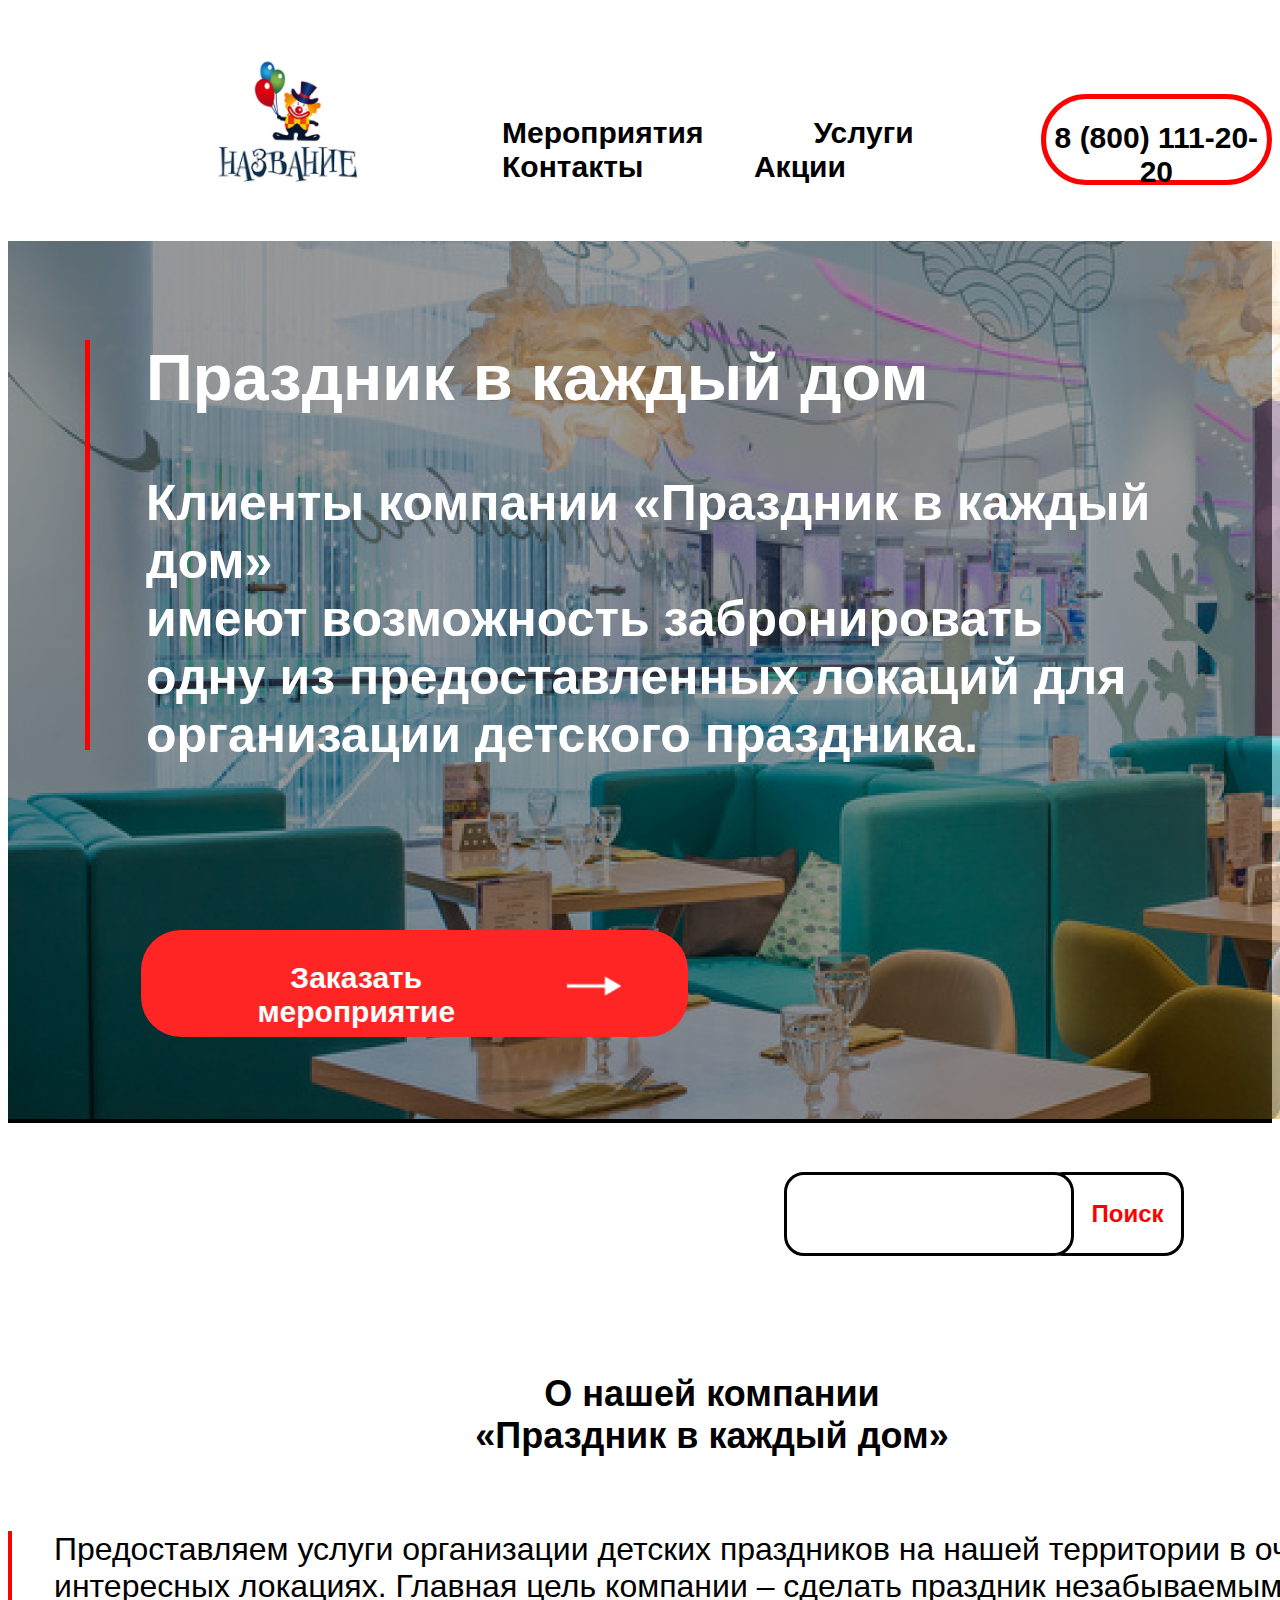
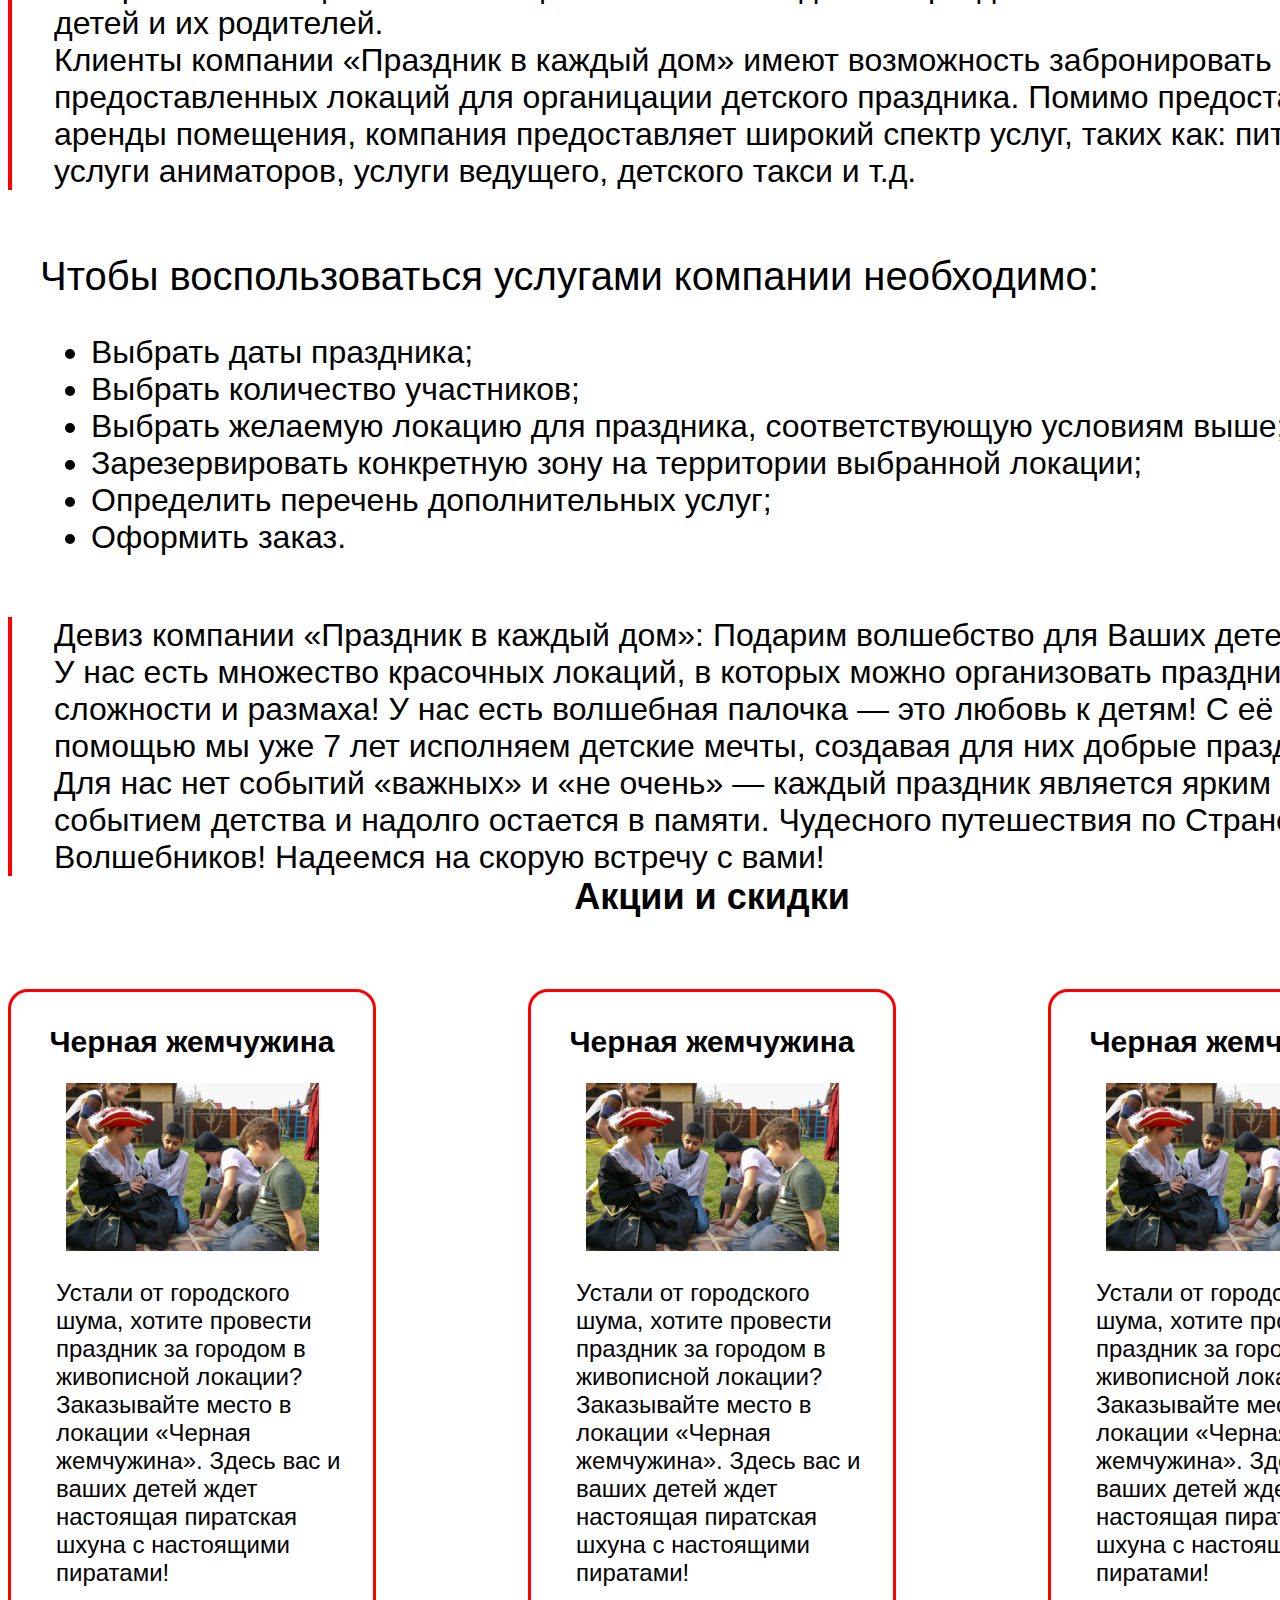
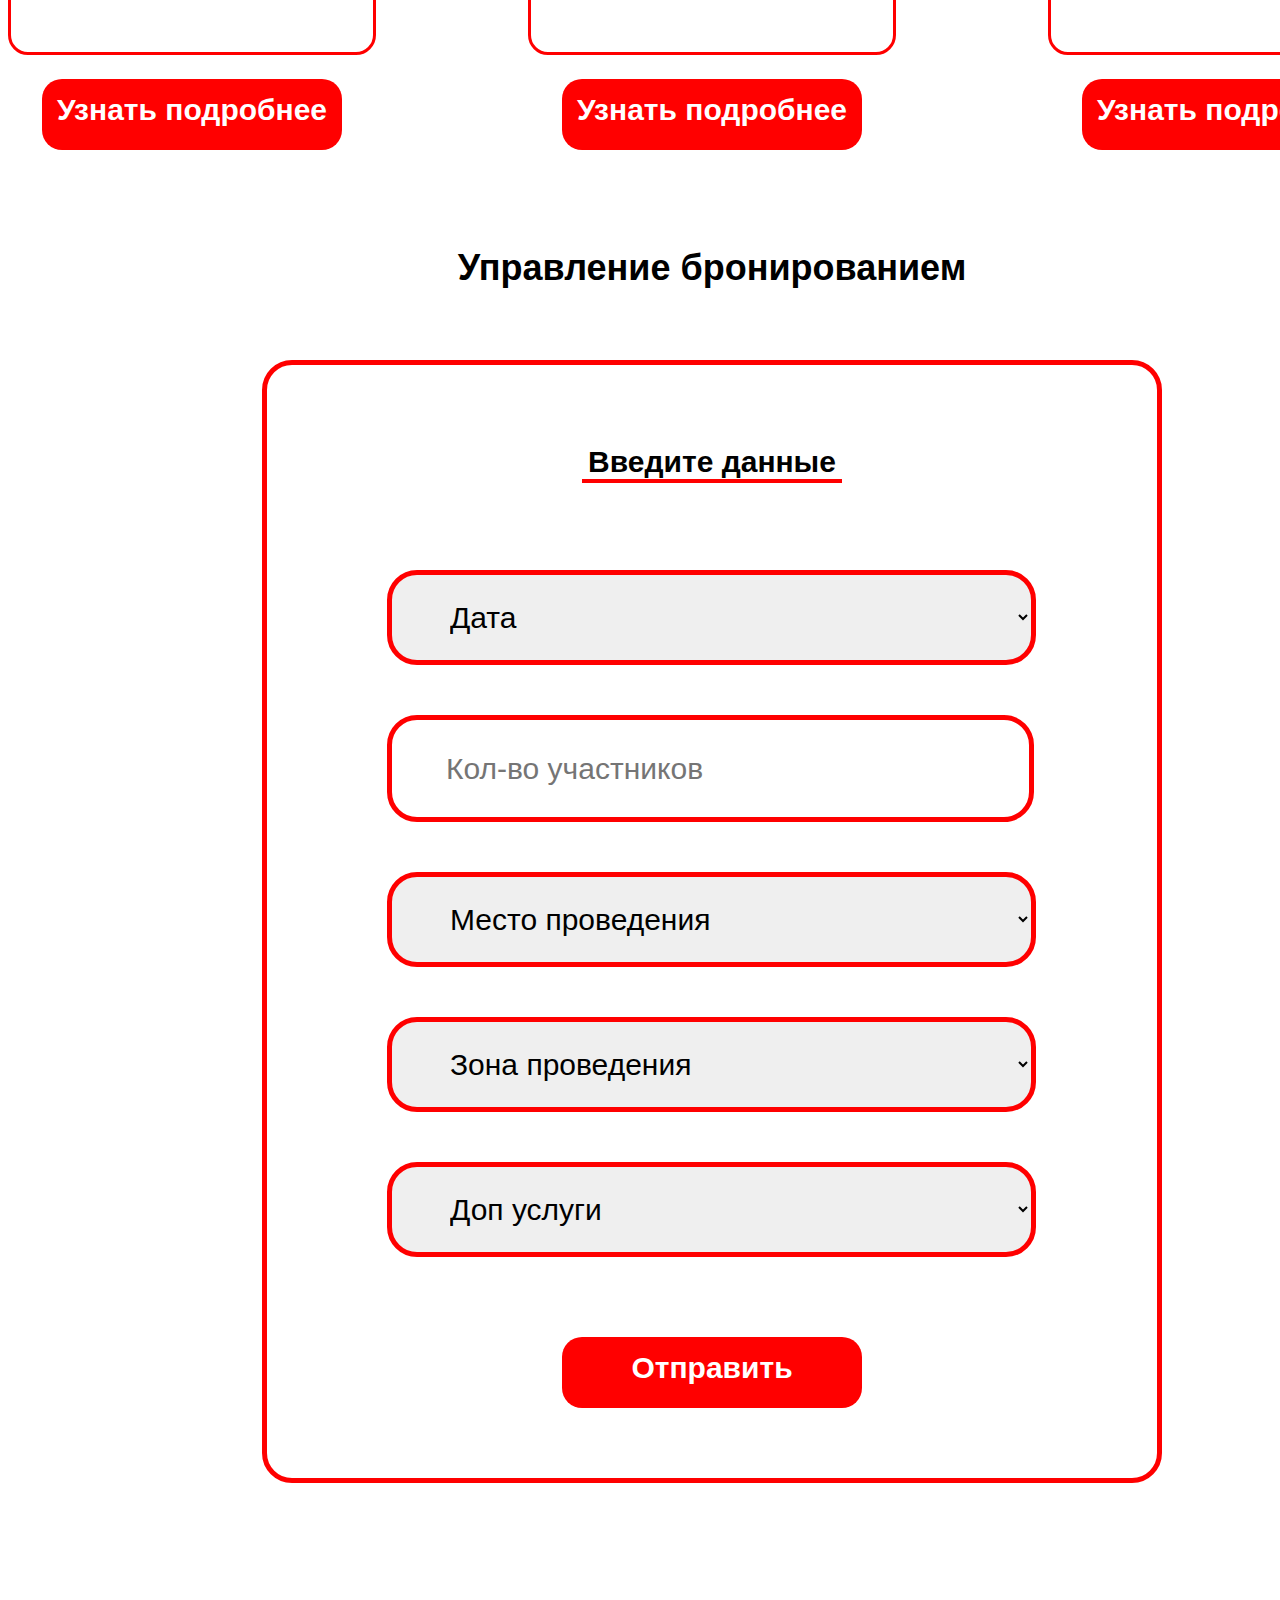
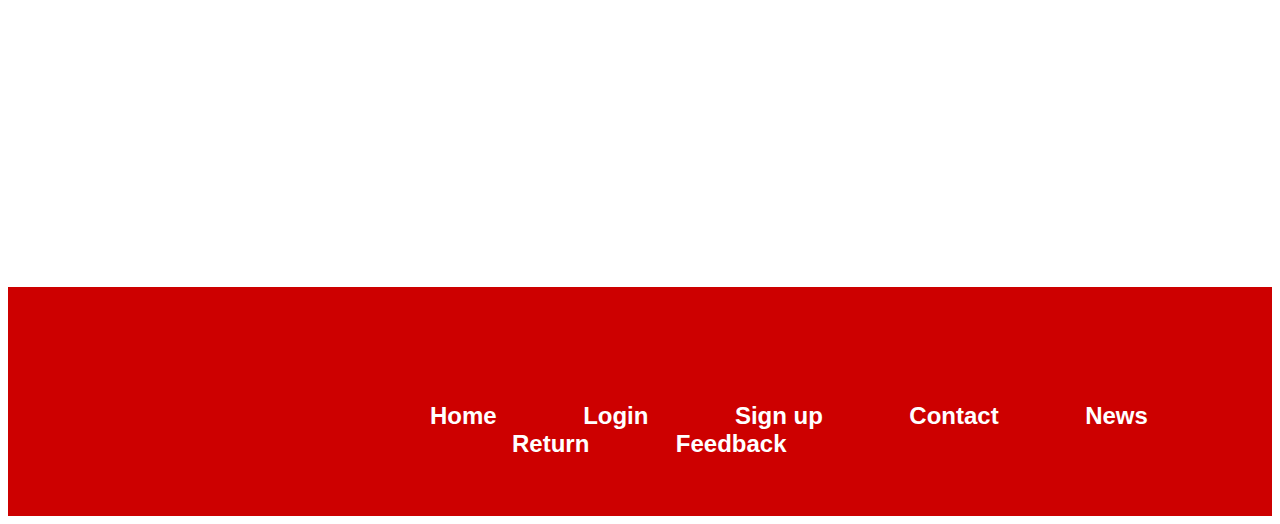
<file: our_full_work-main/index.html>
<!DOCTYPE html>
<html lang="en">
<head>
    <meta charset="UTF-8">
    <title>xxx</title>
    <link rel="stylesheet" href="style.css">
</head>
<body>
    <header>
        <img src="img/logo 1.png" alt="">
        <nav>
            <ul>
                <li><a href="page2.html">Мероприятия</a></li>
                <li><a href="page4.html">Услуги</a></li>
                <li><a href="page3.html">Контакты</a></li>
                <li><a href="page2.html">Акции</a></li>
            </ul>
        </nav>
        <div class="number">
            <p>8 (800) 111-20-20</p>
        </div>
    </header>
    <div class="banner">
        <img class="background" src="img/18 1.png" alt="">
        <div class="text_on_banner">
            <div class="text">
                <h1>Праздник в каждый дом</h1>
                <h3>Клиенты компании «Праздник в каждый дом» <br>
                    имеют возможность забронировать <br>
                    одну из предоставленных локаций для<br> организации детского праздника.</h3>
            </div>
            <button><p>Заказать мероприятие</p><img class="strelka" src="img/Arrow 1.png" alt=""></button>
        </div>
    </div>
    <div class="search">
        <input type="text">
        <button><p>Поиск</p></button>
    </div>
    
    <section class="main">
        <h2 class="name_block">О нашей компании <br>«Праздник в каждый дом»</h2>
        <div class="about">
            <p class="first">Предоставляем услуги организации детских праздников
                на нашей территории в очень интересных локациях. Главная цель компании
                – сделать праздник незабываемым для детей и их родителей. <br>
                Клиенты компании «Праздник в каждый дом» имеют возможность забронировать
                одну из предоставленных локаций для органицации детского праздника. Помимо
                предоставления аренды помещения, компания предоставляет широкий спектр 
                услуг, таких как: питание, услуги аниматоров, услуги ведущего, детского
                такси и т.д.</p>
            <h3>Чтобы воспользоваться услугами компании необходимо: </h3>
            <ul>
                <li>Выбрать даты праздника;</li>
                <li>Выбрать количество участников;</li>
                <li>Выбрать желаемую локацию для праздника, соответствующую условиям выше;</li>
                <li>Зарезервировать конкретную зону на территории выбранной локации;</li>
                <li>Определить перечень дополнительных услуг;</li>
                <li>Оформить заказ.</li>
            </ul>
            <p class="second">Девиз компании «Праздник в каждый дом»: Подарим волшебство
                для Ваших детей! <br>
                У нас есть множество красочных локаций, в которых можно организовать
                праздник любой сложности и размаха! У нас есть волшебная палочка — это любовь
                к детям! С её помощью мы уже 7 лет исполняем детские мечты, создавая для них
                добрые праздники. Для нас нет событий «важных» и «не очень» — каждый праздник
                является ярким событием детства и надолго остается в памяти. Чудесного
                путешествия по Стране Волшебников! Надеемся на скорую встречу с вами!</p>
        </div>

        <h2 class="name_block">Акции и скидки</h2>
        <div class="skidki">

            <div class="sk_block">
                <div class="skidka">
                    <p class="sk_name">Черная жемчужина</p>
                    <img src="img/21 1.png" alt="">
                    <p class="sk_opis">
                        Устали от городского шума, хотите 
                        провести праздник за городом в живописной 
                        локации? Заказывайте место в локации 
                        «Черная жемчужина». Здесь вас и ваших детей
                        ждет настоящая пиратская шхуна с настоящими пиратами!
                    </p>
                </div>
                <div class="details">
                    <a href="page2.html">Узнать подробнее</a>
                </div>
            </div>


                <div class="sk_block">
                    <div class="skidka">
                        <p class="sk_name">Черная жемчужина</p>
                        <img src="img/21 1.png" alt="">
                        <p class="sk_opis">
                            Устали от городского шума, хотите 
                            провести праздник за городом в живописной 
                            локации? Заказывайте место в локации 
                            «Черная жемчужина». Здесь вас и ваших детей
                            ждет настоящая пиратская шхуна с настоящими пиратами!
                        </p>
                    </div>
                    <div class="details">
                        <a href="page2.html">Узнать подробнее</a>
                    </div>
                </div>


                <div class="sk_block">
                    <div class="skidka">
                        <p class="sk_name">Черная жемчужина</p>
                        <img src="img/21 1.png" alt="">
                        <p class="sk_opis">
                            Устали от городского шума, хотите 
                            провести праздник за городом в живописной 
                            локации? Заказывайте место в локации 
                            «Черная жемчужина». Здесь вас и ваших детей
                            ждет настоящая пиратская шхуна с настоящими пиратами!
                        </p>
                    </div>
                    <div class="details">
                        <a href="page2.html">Узнать подробнее</a>
                    </div>
                </div>
            </div>

        <h2 class="name_block">Управление бронированием</h2>
        <div class="form">
            <h3>Введите данные</h3>
            <div class="zapoln">
                <select name="date" id="date">
                    <option disabled selected class="nn">Дата</option>
                    <option value="">нам было слишком</option>
                    <option value="">лень чтобы</option>
                    <option value="">что-то написать здесь</option>
                </select> <br>

                <input type="text" id="kol-vo" placeholder="Кол-во участников"><br>

                <select name="place" id="place">
                    <option disabled selected class="nn">Место проведения</option>
                    <option value="">нам было слишком</option>
                    <option value="">лень чтобы</option>
                    <option value="">что-то написать здесь</option>
                </select><br>

                <select name="zone" id="zone">
                    <option disabled selected class="nn">Зона проведения</option>
                    <option value="">нам было слишком</option>
                    <option value="">лень чтобы</option>
                    <option value="">что-то написать здесь</option>
                </select><br>

                <select name="dop_uslugi" id="dop_uslugi">
                    <option disabled selected class="nn">Доп услуги</option>
                    <option value="">нам было слишком</option>
                    <option value="">лень чтобы</option>
                    <option value="">что-то написать здесь</option>
                </select>
            </div>

            <div class="send">
                <a href="#">Отправить</a>
            </div>
        </div>
    </section>
<footer>
    <ul>
        <li><a href="">Home</a></li>
        <li><a href="">Login</a></li>
        <li><a href="">Sign up</a></li>
        <li><a href="">Contact</a></li>
        <li><a href="">News</a></li>
        <li><a href="">Return</a></li>
        <li><a href="">Feedback</a></li>
    </ul>
</footer>
</body>
</html>
</file>
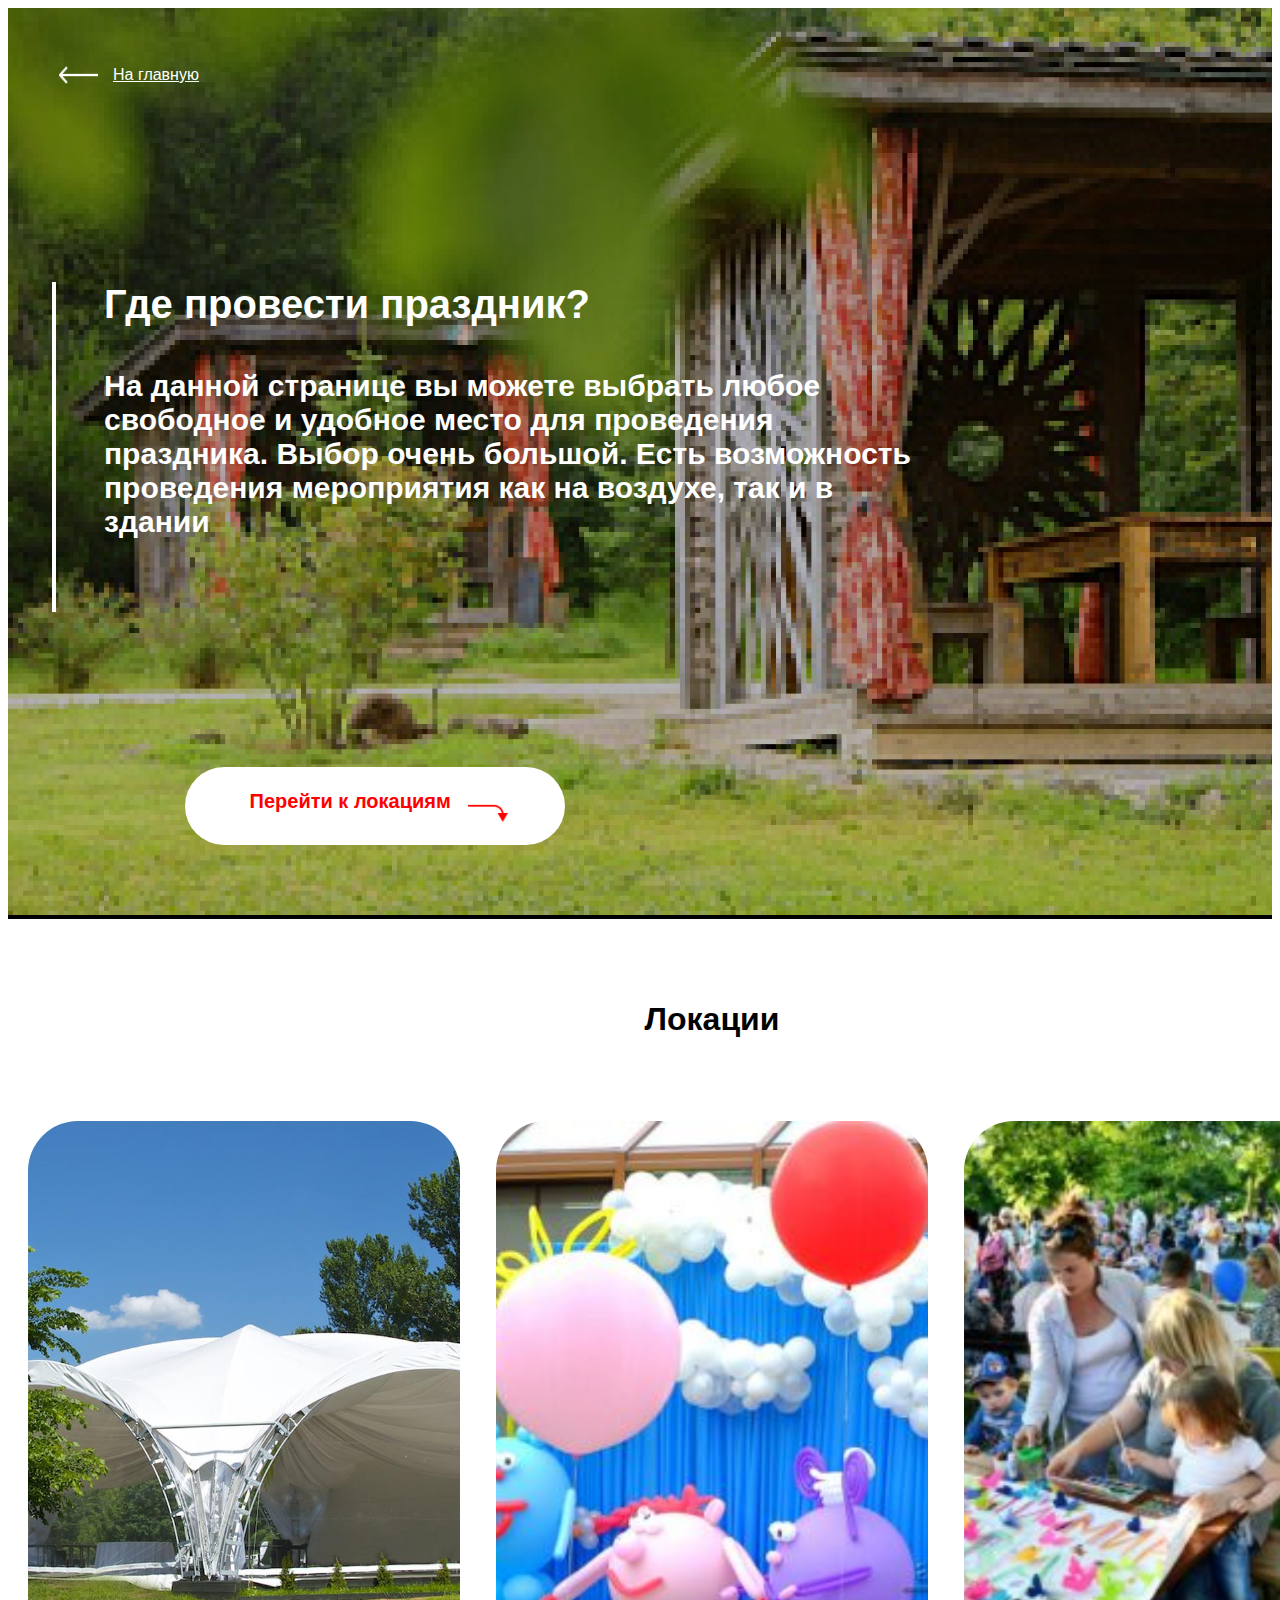
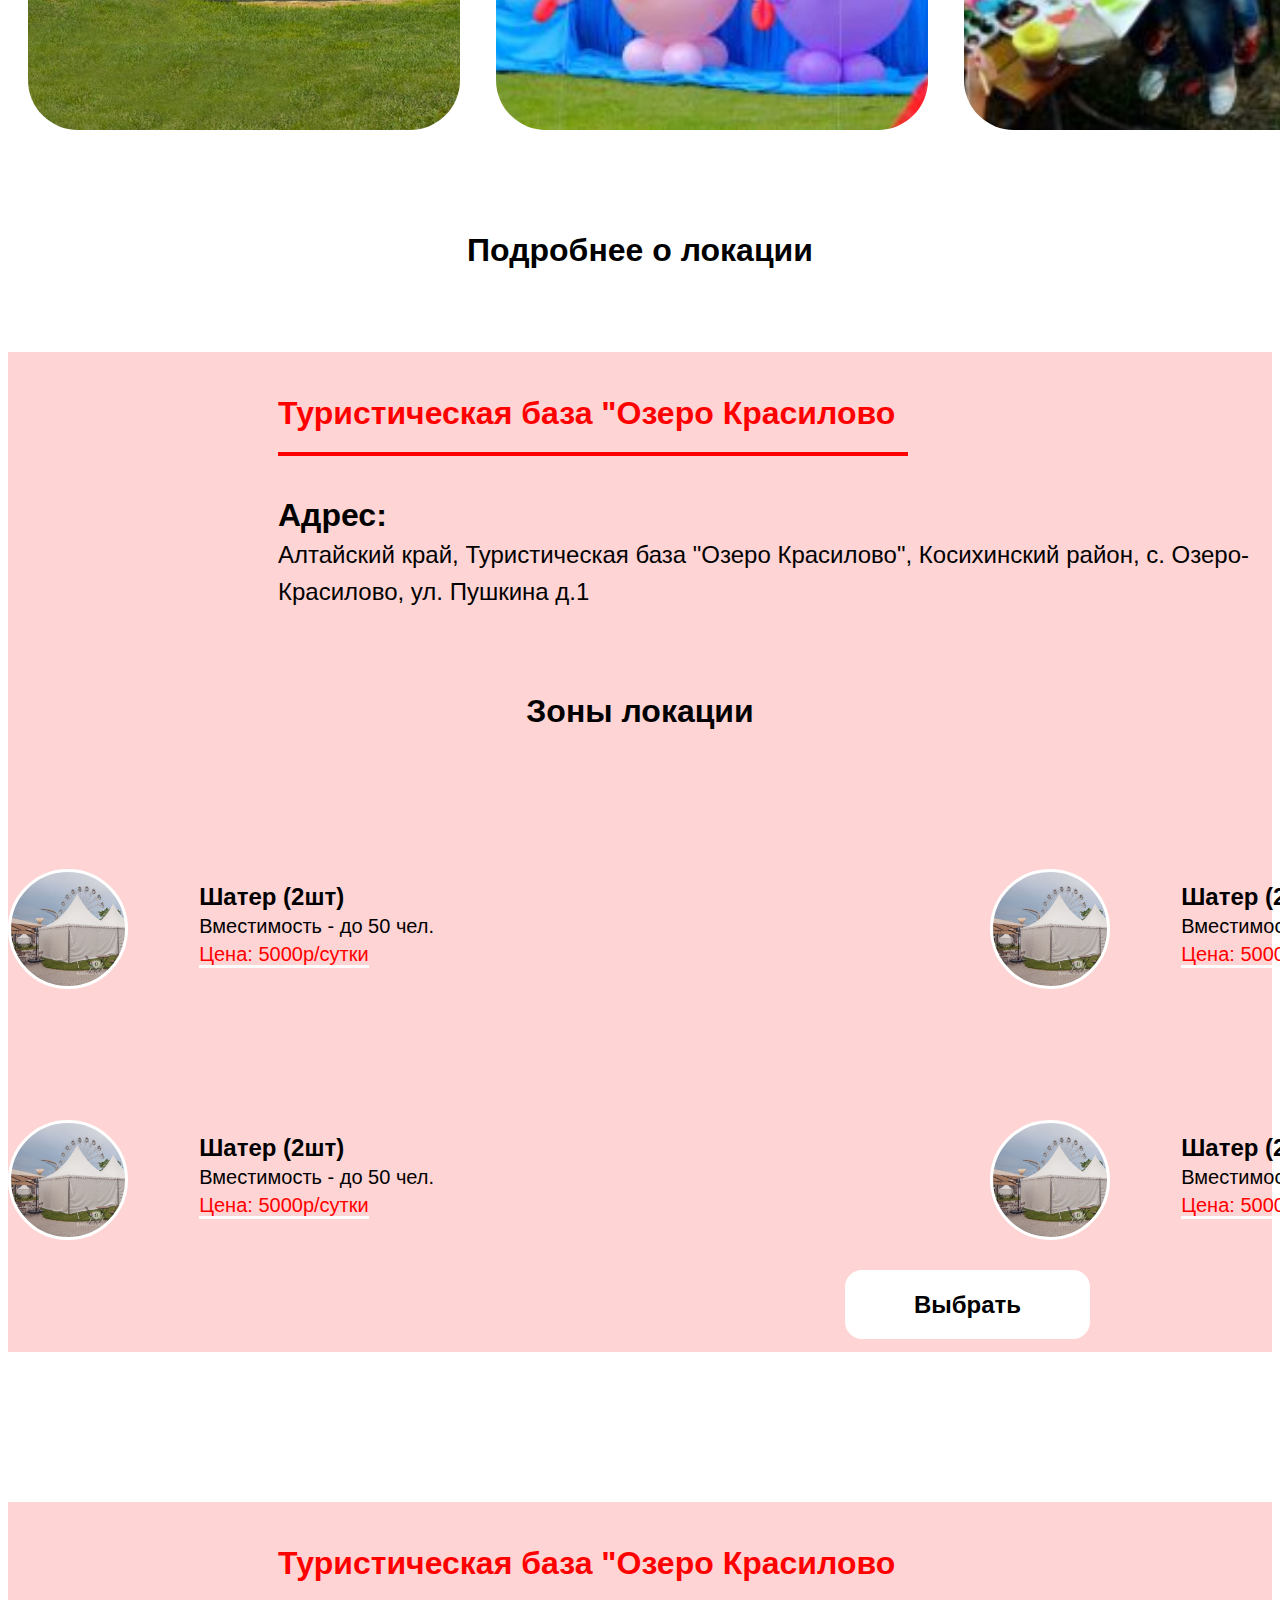
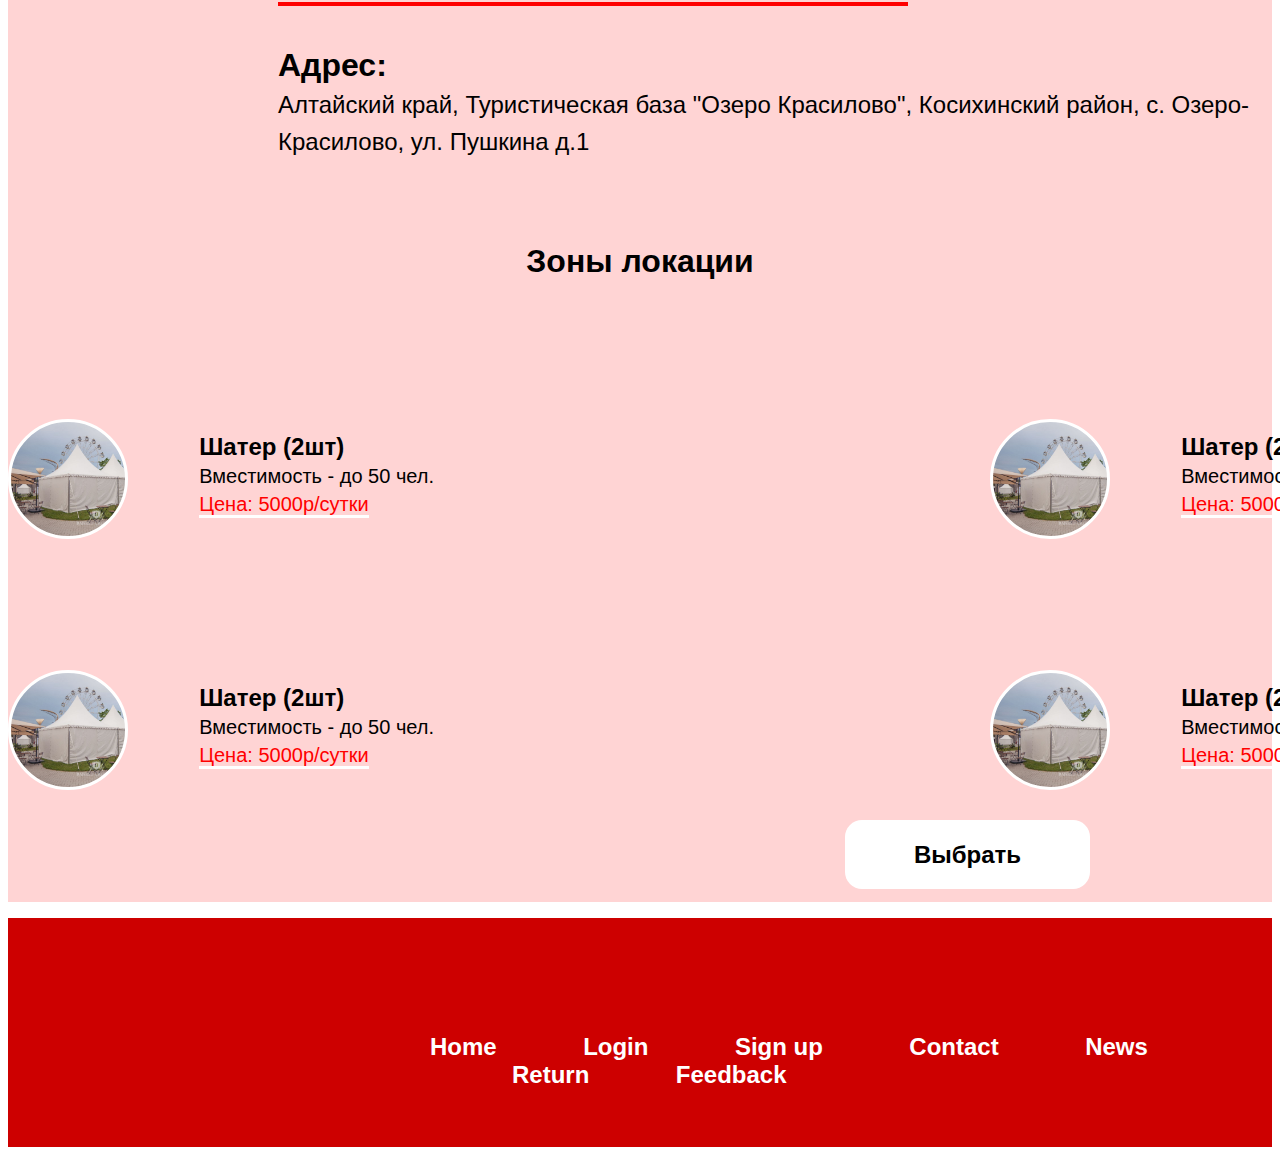
<file: our_full_work-main/page2.html>
<!DOCTYPE html>
<html lang="en">
<head>
    <meta charset="UTF-8">
    <meta name="viewport" content="width=device-width, initial-scale=1.0">
    <title>Document</title>
    <link rel="stylesheet" href="styleP2.css">
</head>
<body>
    
    <div class="banner">
        <img class="background" src="img/17_1.png" alt="">
        <div class="text_on_banner">
            <div class="text">
                <h1>Где провести праздник?</h1>
                <h4>На данной странице вы можете выбрать любое <br>
                    свободное и удобное место для проведения <br>
                    праздника. Выбор очень большой. Есть возможность <br>
                    проведения мероприятия как на воздухе, так и в <br>
                    здании
                </h4>
            </div>
             <!--Не забудь ID-->
                <button>
                    <a href="#cont"><p>Перейти к локациям</p></a>
                    <img class="strelka" src="img/Arrow 3.png" alt="">
                    
                </button>
        </div>
    </div>
    <div class="back"><img src="img/Arrow 4.png" alt=""><a href="index.html">На главную</a></div>
    <section class="main">
        <h2 class="section_name">Локации</h2>
        <div class="cont" id="cont">
            <div
                class="slide"
                style="background-image: url('img/25.jpg')">
                <a href="#base1"><h3>Туристическая база "Озеро Красилово</h3></a>
            </div>
        
            <div
                class="slide"
                style="background-image: url('img/11.jpg')">
                <a href="#base2"><h3>Туристическая база "Озеро Красилово</h3></a>
            </div>
        
            <div
                class="slide"
                style="background-image: url('img/16.jpg')">
                <a href="#base1"><h3>Туристическая база "Озеро Красилово</h3></a>
            </div>
        </div>
    </section>
    <h2 class="section_name two">Подробнее о локации</h2>
    <section class="tourist_base" id="base1">
        <h3 class="name_t_base">Туристическая база "Озеро Красилово</h3>
        <p class="addres">Адрес:<br>
            <span>Алтайский край, Туристическая база "Озеро Красилово", Косихинский район, с. Озеро-Красилово, ул. Пушкина д.1</span>
        </p>
        <p class="addres zone">Зоны локации</p>
        <div class="locations">
            <div class="zones">
                <div class="circle"></div>
                <div class="dop_inf">
                    <p>Шатер (2шт) <br>
                        <span>Вместимость - до 50 чел.</span> <br>
                        <span class="sc">Цена: 5000р/сутки</span> 
                    </p>
                </div>
            </div>

            <div class="zones second">
                <div class="circle"></div>
                <div class="dop_inf">
                    <p>Шатер (2шт) <br>
                        <span>Вместимость - до 50 чел.</span> <br>
                        <span class="sc">Цена: 5000р/сутки</span> 
                    </p>
                </div>
            </div>

            <div class="zones">
                <div class="circle"></div>
                <div class="dop_inf">
                    <p>Шатер (2шт) <br>
                        <span>Вместимость - до 50 чел.</span> <br>
                        <span class="sc">Цена: 5000р/сутки</span> 
                    </p>
                </div>
            </div>

            <div class="zones second">
                <div class="circle"></div>
                <div class="dop_inf">
                    <p>Шатер (2шт) <br>
                        <span>Вместимость - до 50 чел.</span> <br>
                        <span class="sc">Цена: 5000р/сутки</span> 
                    </p>
                </div>
            </div>
        </div>
        <button class="choose">Выбрать</button>
    </section>

    <section class="tourist_base" id="base2">
        <h3 class="name_t_base">Туристическая база "Озеро Красилово</h3>
        <p class="addres">Адрес:<br>
            <span>Алтайский край, Туристическая база "Озеро Красилово", Косихинский район, с. Озеро-Красилово, ул. Пушкина д.1</span>
        </p>
        <p class="addres zone">Зоны локации</p>
        <div class="locations">
            <div class="zones">
                <div class="circle"></div>
                <div class="dop_inf">
                    <p>Шатер (2шт) <br>
                        <span>Вместимость - до 50 чел.</span> <br>
                        <span class="sc">Цена: 5000р/сутки</span> 
                    </p>
                </div>
            </div>

            <div class="zones second">
                <div class="circle"></div>
                <div class="dop_inf">
                    <p>Шатер (2шт) <br>
                        <span>Вместимость - до 50 чел.</span> <br>
                        <span class="sc">Цена: 5000р/сутки</span> 
                    </p>
                </div>
            </div>

            <div class="zones">
                <div class="circle"></div>
                <div class="dop_inf">
                    <p>Шатер (2шт) <br>
                        <span>Вместимость - до 50 чел.</span> <br>
                        <span class="sc">Цена: 5000р/сутки</span> 
                    </p>
                </div>
            </div>

            <div class="zones second">
                <div class="circle"></div>
                <div class="dop_inf">
                    <p>Шатер (2шт) <br>
                        <span>Вместимость - до 50 чел.</span> <br>
                        <span class="sc">Цена: 5000р/сутки</span> 
                    </p>
                </div>
            </div>
        </div>
        <button class="choose">Выбрать</button>
    </section>
    <footer>
        <ul>
            <li><a href="">Home</a></li>
            <li><a href="">Login</a></li>
            <li><a href="">Sign up</a></li>
            <li><a href="">Contact</a></li>
            <li><a href="">News</a></li>
            <li><a href="">Return</a></li>
            <li><a href="">Feedback</a></li>
        </ul>
    </footer>
    <script src="slider.js"></script>
</body>
</html>
</file>
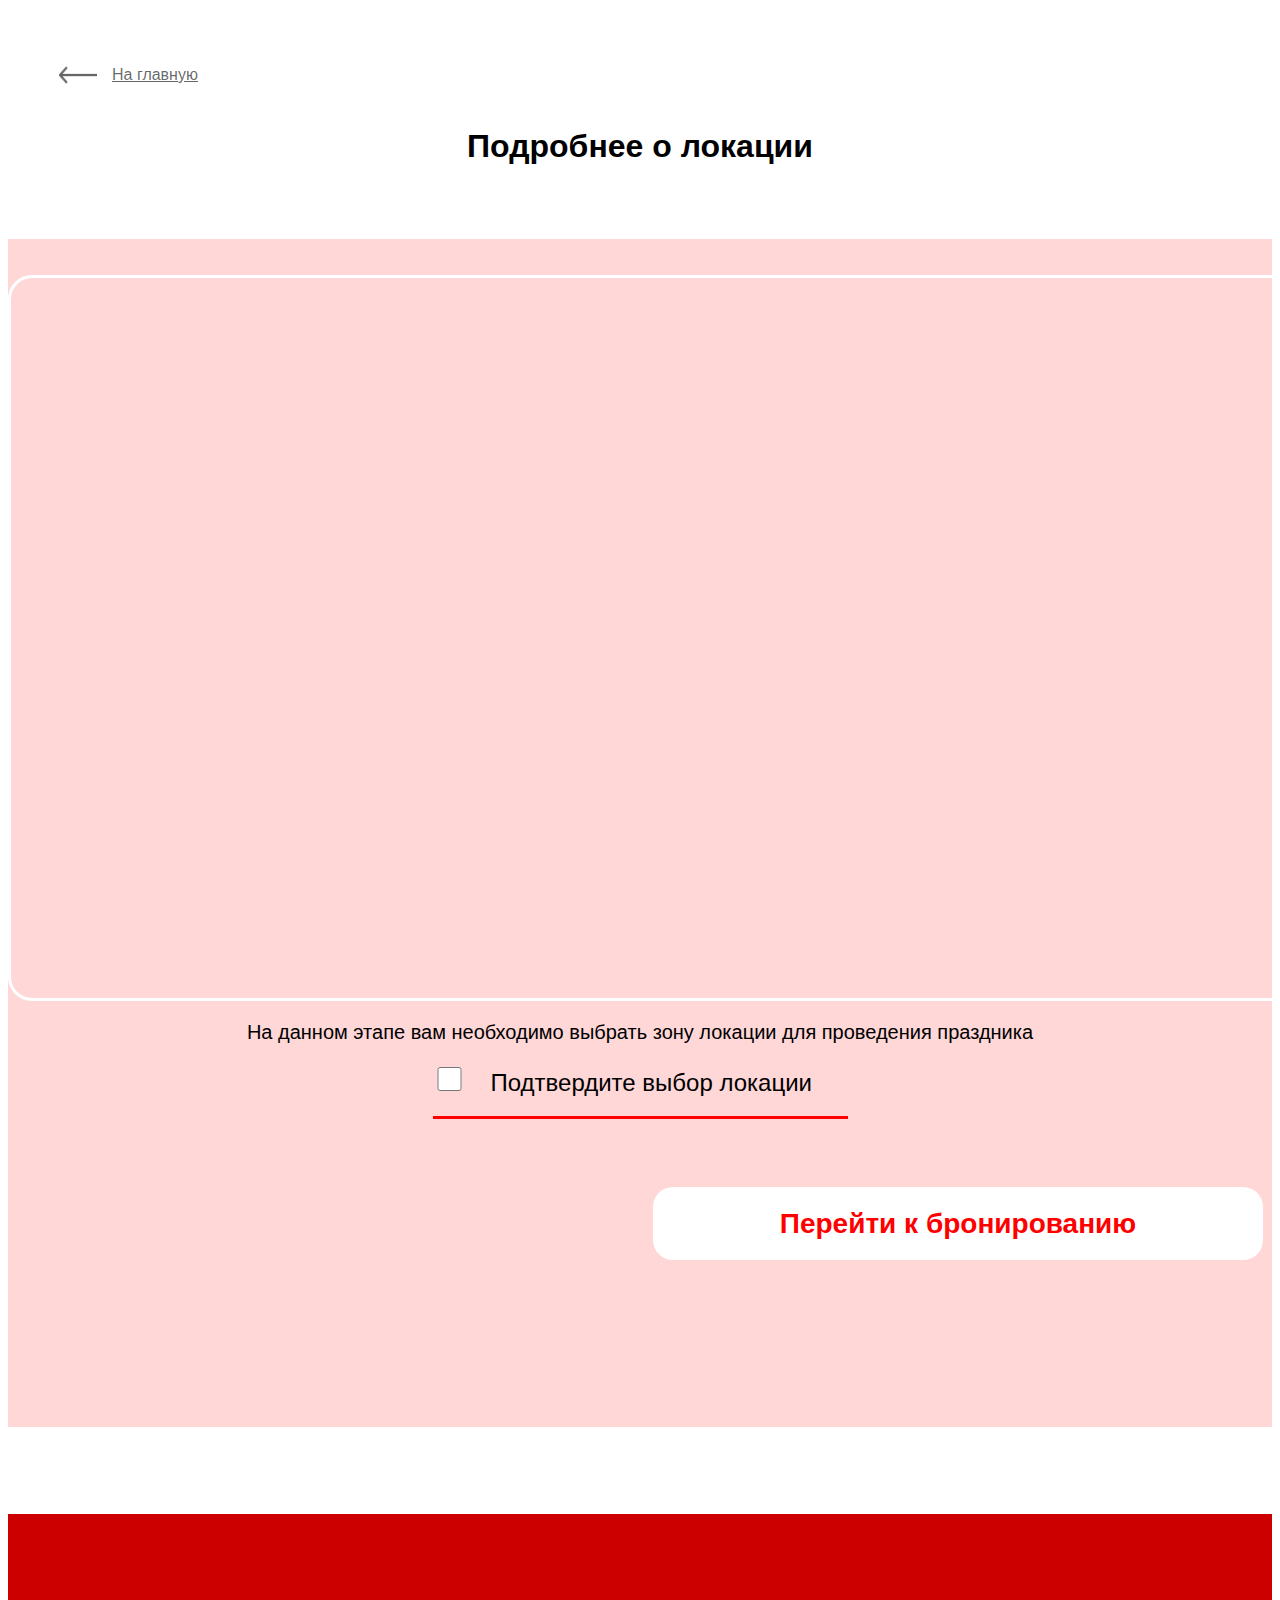
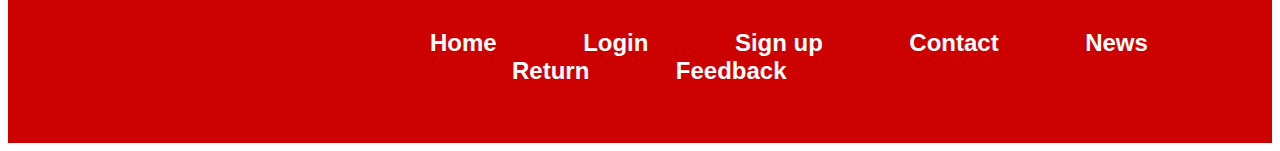
<file: our_full_work-main/page3.html>
<!DOCTYPE html>
<html lang="en">
<head>
    <meta charset="UTF-8">
    <meta name="viewport" content="width=device-width, initial-scale=1.0">
    <title>Document</title>
    <link rel="stylesheet" href="styleP3.css">
</head>
<body>
    <div class="back_white">
        <img src="img/Arrow 5.png" alt="">
        <a href="index.html">На главную</a>
    </div>

    <h2 class="section_name">Подробнее о локации</h2>

    <div class="block_with_map">
        <div class="map">
            <script type="text/javascript" charset="utf-8" async src="https://api-maps.yandex.ru/services/constructor/1.0/js/?um=constructor%3Ac1a9126e2342eff1511587bb03f37cebdc2d6ffb400a809c343750ea6f201310&amp;width=100%25&amp;height=720&amp;lang=ru_RU&amp;scroll=true"></script>
        </div>

        <p>На данном этапе вам необходимо выбрать зону локации для проведения праздника</p>
        
        <div class="check">
            <input type="checkbox" name="" id=""><label for="">Подтвердите выбор локации</label>
        </div>

        <button>Перейти к бронированию</button>
    </div>

    <footer>
        <ul>
            <li><a href="">Home</a></li>
            <li><a href="">Login</a></li>
            <li><a href="">Sign up</a></li>
            <li><a href="">Contact</a></li>
            <li><a href="">News</a></li>
            <li><a href="">Return</a></li>
            <li><a href="">Feedback</a></li>
        </ul>
    </footer>
</body>
</html>
</file>
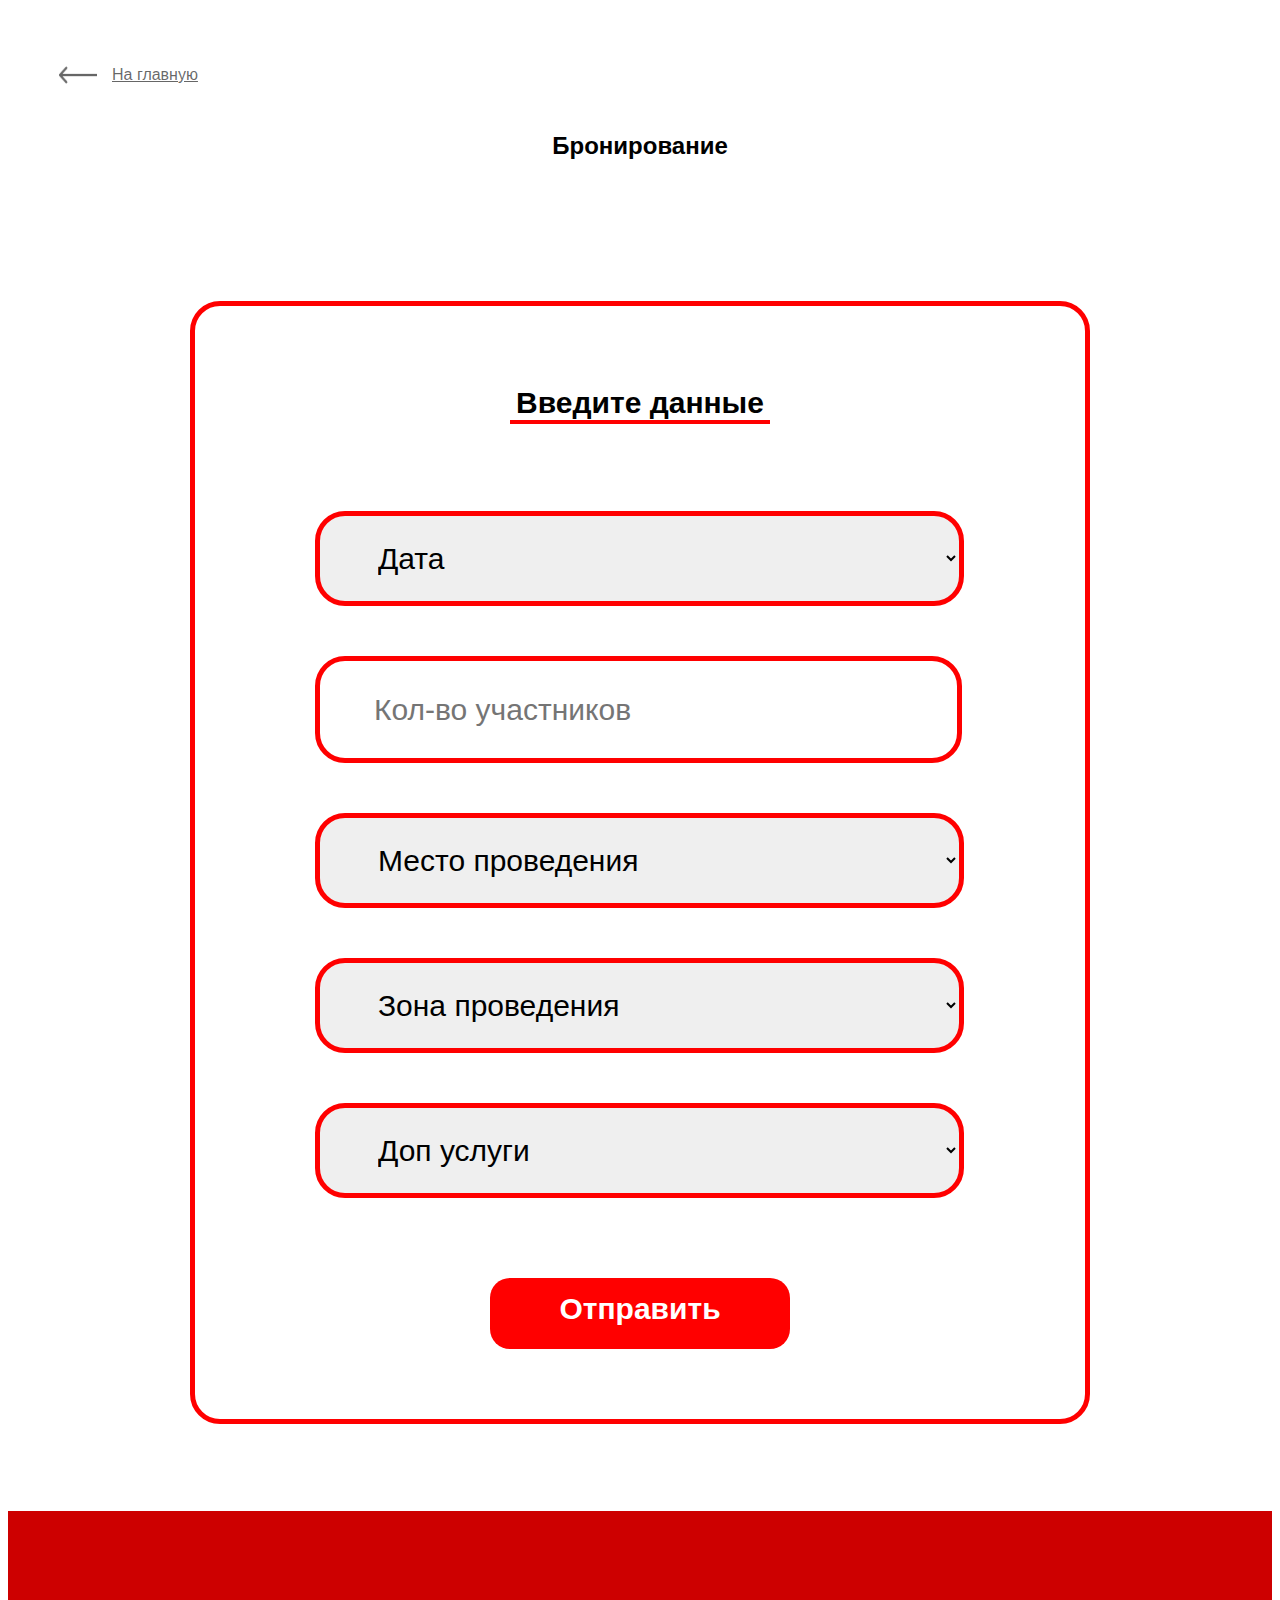
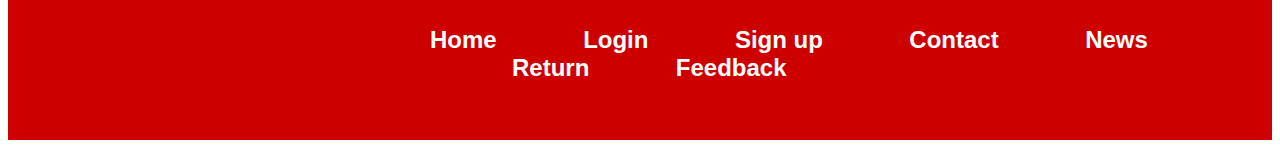
<file: our_full_work-main/page4.html>
<!DOCTYPE html>
<html lang="en">
<head>
    <meta charset="UTF-8">
    <meta name="viewport" content="width=device-width, initial-scale=1.0">
    <title>Document</title>
    <link rel="stylesheet" href="style.css">
</head>
<body>
    <div class="back_white">
        <img src="img/Arrow 5.png" alt="">
        <a href="index.html">На главную</a>
    </div>

    <h2 class="section_name page4">Бронирование</h2>

    <div class="form">
        <h3>Введите данные</h3>
        <div class="zapoln">
            <select name="date" id="date">
                <option disabled selected class="nn">Дата</option>
                <option value="">нам было слишком</option>
                <option value="">лень чтобы</option>
                <option value="">что-то написать здесь</option>
            </select> <br>

            <input type="text" id="kol-vo" placeholder="Кол-во участников"><br>

            <select name="place" id="place">
                <option disabled selected class="nn">Место проведения</option>
                <option value="">нам было слишком</option>
                <option value="">лень чтобы</option>
                <option value="">что-то написать здесь</option>
            </select><br>

            <select name="zone" id="zone">
                <option disabled selected class="nn">Зона проведения</option>
                <option value="">нам было слишком</option>
                <option value="">лень чтобы</option>
                <option value="">что-то написать здесь</option>
            </select><br>

            <select name="dop_uslugi" id="dop_uslugi">
                <option disabled selected class="nn">Доп услуги</option>
                <option value="">нам было слишком</option>
                <option value="">лень чтобы</option>
                <option value="">что-то написать здесь</option>
            </select>
        </div>

        <div class="send">
            <a href="#">Отправить</a>
        </div>
    </div>

    <footer class="F_pg4">
        <ul>
            <li><a href="">Home</a></li>
            <li><a href="">Login</a></li>
            <li><a href="">Sign up</a></li>
            <li><a href="">Contact</a></li>
            <li><a href="">News</a></li>
            <li><a href="">Return</a></li>
            <li><a href="">Feedback</a></li>
        </ul>
    </footer>
</body>
</html>
</file>
<file: our_full_work-main/style.css>
*{
    font-family: 'Segoe UI', Tahoma, Geneva, Verdana, sans-serif;
}

header{
    display: flex;
    justify-content: space-between;
}

header img{
    margin-left: 105px;
    height: 233px;
}

header nav{
    margin-top: 108px;
}

header ul{
    margin: 0;
}

header ul li{
    font-size: 30px;
    font-style: normal;
    font-weight: 600;
    display: inline;
    margin-right: 106px;
    list-style-type: none;
    border-bottom: 5px solid #FFF;
}

header ul li a{
    text-decoration: none;
    color: black;
}

header ul li:hover{
    border-bottom: 5px solid #F00;
}

.number p{
    margin: 0;
    padding: 0;
    font-size: 30px;
    font-style: normal;
    font-weight: 600;
    text-align: center;
    margin-top: 22px;
}
.number{
    width: 387px;
    height: 81px;
    border-radius: 50px;
    border: 5px solid #F00;
    margin-top: 86px;
}

.number:hover{
    background-color: #00000015;
}

.banner{
    background-color: black;
}

.background{
    opacity: 60%;
}

.text_on_banner{
    position: absolute;
    top: 340px;
    left: 85px;
}

.text{
    border-left: 5px solid #F00;
    height: 410px;
    
}

.text h1{
    margin: 0;
    padding: 0;
    font-size: 65px;
font-style: normal;
font-weight: 600;
color: #FFF;
margin-left: 56px;
}

.text h3{
    margin-top: 59px;
    font-size: 50px;
font-style: normal;
font-weight: 600;
color: #FFF;
margin-left: 56px;
}

.text_on_banner button {
    border-radius: 40px;
    background: #FF2525;
    width: 547.24px;
    height: 107px;
    display: flex;
    justify-content: space-around;
    border: none;
    cursor: pointer;
    margin-top: 180px;
    margin-left: 56px;
}

.text_on_banner button:active{
    background: #fd5151;
}

.text_on_banner button p{
    margin: 0;
    font-size: 30px;
font-style: normal;
font-weight: 600;
color: #FFF;
margin: 30px 50px 34px;
}

.strelka{
    opacity: 100%;
    margin: 45px 60px 40px 0;
}

.search{
    width: 400px;
    height: 84px;
    position: absolute;
    top: 1172px;
    right: 96px;
    
}

.search input{
    width: 70%;
    height: 76px;
    border-radius: 20px;
    border: 3px solid #000;
    position: absolute;
}

.search button{
    width: 35%;
    height: 84px;
    border-radius: 20px;
    border: 3px solid #000;
    cursor: pointer;
    background-color: #FFF;
    color: #F00;
    float: right;
}
.search button:active{
    background-color: #cfcfcf;
}
.search button p{
    margin: 0;
    padding: 0;
    padding-left: 27px;
    font-size: 24px;
    font-style: normal;
    font-weight: 600;
}

.main{
    width: 1408px;
    margin: 0 auto;
    margin-top: 250px;
}

.name_block{
    margin: 0;
    text-align: center;
    font-size: 36px;
    font-style: normal;
    font-weight: 600;
}

.first, .second{
    margin: 0;
    border-left: 4px solid #F00;
    padding-left: 42px;
    font-size: 32px;
    font-style: normal;
    font-weight: 400;
}

.first{
    margin-top: 74px;
}

.second{
    margin-top: 61px;
}

.main h3{
    margin: 0;
    font-size: 40px;
    font-style: normal;
    font-weight: 400;
    margin-left: 32px;
    margin-top: 64px;
}

.main ul{
    margin-top: 35px;
    margin-left: 43px;
}

.main ul li{
    font-size: 32px;
    font-style: normal;
    font-weight: 400;
}

.skidki{
    margin-top: 71px;
    margin-bottom: 97px;
    width: 1408px;
    display: flex;
    flex-wrap: nowrap;
    justify-content: space-between;
}

.skidka{
    width: 362px;
    height: 660px;
    border-radius: 20px;
    border: 3px solid #F00;
}

.sk_name{
    margin-top: 33px;
    font-size: 30px;
    font-style: normal;
    font-weight: 600;
    text-align: center;
    margin-bottom: 0;
}

.skidka img{
    margin-top: 24px;
    margin-left: 55px;
}

.sk_opis{
    margin: 0;
    font-size: 24px;
    font-style: normal;
    font-weight: 500;
    margin-top: 24px;
    margin-left: 45px;
    margin-right: 18px;
}

.details{
    width: 300px;
    height: 71px;
    border-radius: 20px;
    background: #F00;
    margin: 24px auto 0;
}

.details a{
    display: block;
    color: #FFF;
    font-size: 30px;
    font-style: normal;
    font-weight: 600;
    text-align: center;
    padding-top: 14px;
    text-decoration: none;
}

.form{
    width: 890px;
    height: 1113px;
    border-radius: 30px;
    border: 5px solid #F00;
    margin: 71px auto 0;
}

.form h3{
    display: block;
    margin: 0;
    font-size: 30px;
    font-style: normal;
    font-weight: 600;
    width: 260px;
    border-bottom: 4px solid #F00;
    text-align: center;
    margin: 80px auto 87px;
}

.zapoln{
    margin-left: 120px;
}

.zapoln select, .zapoln input{
    width: 649px;
    height: 95px;
    border-radius: 30px;
    border: 5px solid #F00;
    margin-top: 50px;
    font-size: 30px;
    padding-left: 54px;
}

.zapoln input{
    width: 581px;
}

.zapoln select:nth-child(1){
    margin-top: 0;
}

.nn{
    color: #000;
    opacity: 50%;
}

.send{
    width: 300px;
    height: 71px;
    border-radius: 20px;
    background: #F00;
    margin: 80px auto 0;

}

.send a{
    color: #FFF;
    font-size: 30px;
    font-style: normal;
    font-weight: 600;
    display: block;
    font-size: 30px;
    text-align: center;
    padding-top: 14px;
    text-decoration: none;
}

.send:active{
    background: #fd5151;
}

footer{
    margin-top: 404px;
    height: 229px;
    background-color: #CD0000;   
}

footer ul{
    padding-top: 115px;
    margin-left: 382px;
}

footer li{
    display: inline;
    margin-left: 82px;
    list-style-type: none;
}

footer a{
    text-decoration: none;
    color: #FFF;
    font-size: 24px;
    font-style: normal;
    font-weight: 700;
}

footer li:nth-child(1){
    margin-left: 0;
}

.back_white{
    position: absolute;
    top: 66px;
    left: 59px;
    display: flex;
    justify-content: space-between;
}

.back_white img{
    margin-right: 15px;
}

.back_white a{
    color: rgba(0, 0, 0, 0.6);
    margin:0;
}

.page4{
    text-align: center;
    margin-top: 132px;
    margin-bottom: 141px;
}

.F_pg4{
    margin-top: 87px;
}
</file>
<file: our_full_work-main/styleP2.css>
*{
    font-family: 'Segoe UI', Tahoma, Geneva, Verdana, sans-serif;
    box-sizing: border-box;
}



.banner{
    background-color: black;
    overflow: hidden;
}

.background{
    opacity: 70%;
}

.text_on_banner{
    position: absolute;
    top: 255px;
    left: 52px;
}

.text{
    border-left: 4px solid #FFF;
    height: 330px;
    
}

.text h1{
    margin: 0;
    padding: 0;
    font-size: 40px;
    font-style: normal;
    font-weight: 800;
    color: #FFF;
    margin-top: 27px;
    margin-left: 48px;
}

.text h4{
    margin-top: 42px;
    font-size: 30px;
    font-style: normal;
    font-weight: 600;
    color: #FFF;
    margin-left: 48px;
}



.text_on_banner button {
    border-radius: 40px;
    background: #FFF;
    width: 380px;
    height: 78px;
    display: flex;
    justify-content: space-around;
    border: none;
    margin-top: 155px;
    margin-left: 133px;
    text-decoration: none;
}

.text_on_banner button:active{
    background: #ffebeb;
}

.text_on_banner button a {
    text-decoration: none;
}

.text_on_banner button a p{
    margin: 0;
    font-size: 20px;
    font-style: normal;
    font-weight: 600;
    color: #F00;
    margin: 22px 10px 28px 55px;
}

.strelka{
    margin: 36px 47px 22px 0;
}

.back{
    position: absolute;
    top: 66px;
    left: 59px;
    display: flex;
    justify-content: space-between;
}

.back img{
    margin-right: 15px;
}

.back a{
    color: #fff;
    margin:0;

}

.main{
    width: 1408px;
    margin: 0 auto;
    margin-top: 82px;
}

.section_name{
    margin: 0;
    padding: 0;
    font-size: 32px;
    font-style: normal;
    font-weight: 600;
    text-align: center;
}

.cont{
    width: 100%;
    display: flex;
    justify-content: space-between;
    padding: 0 20px;
    margin-top: 83px;
}

.slide{
    height: 609px;
    border-radius: 50px;
    margin-left: 36px;
    cursor: pointer;
    flex: 4;
    background-size: cover;
    background-position: center;
    background-repeat: no-repeat;
    position: relative;
    transition: all 250ms ease-in-out;
}

.slide:nth-child(1){
    margin-left: 0;
}

.slide a h3{
    position: absolute;
    font-size: 24px;
    bottom: 62px;
    left: 53px;
    margin: 0;
    opacity: 0;
    color: #fff;
    border-bottom: 4px solid #FFF;
    font-size: 32px;
    font-style: normal;
    font-weight: 600;
}

.slide.active{
    flex: 32;
}

.slide.active h3{ 
    opacity: 1;
    transform: opacity 0.3s ease-in 0.4s;
}

.two{
    margin-top: 102px;
    margin-bottom: 83px;
}

.tourist_base{
    width: 100%;
    height: 1000px;
    background: #FFD4D4;
}

.name_t_base{
    margin: 0;
    padding: 0;
    padding-top: 43px;
    margin-left: 270px;
    font-size: 32px;
    font-style: normal;
    font-weight: 600;
    color: #F00;
    width: 630px;
    padding-bottom: 20px;
    border-bottom: 4px solid #F00;
}

.addres{
    margin: 0;
    padding: 0;
    padding-top: 41px;
    margin-left: 270px;
    font-size: 32px;
    font-style: normal;
    font-weight: 600;
}

.addres span{
    padding-top: 26px;
    font-size: 24px;
    font-style: normal;
    font-weight: 400;
}

.zone{
    padding-top: 85px;
    text-align: center;
    margin-left: 0;
}

.locations{
    margin: 0 auto;
    width: 1408px;
    display: flex;
    flex-wrap: wrap;
    justify-content: space-between;
}

.zones{
    display: flex;
    justify-content: space-between;
    width: 426px;
    height: 122px;
    margin-top: 129px;
}

.second{
    margin-left: 500px;
}

.circle{
    width: 120px;
    height: 120px;
    border-radius: 120px;
    border: 3px solid #FFF;
    background-image: url('img/4.jpg');
    background-size: cover;
    overflow: hidden;
    margin-top: 10px;
}

.dop_inf p{
    font-size: 24px;
    font-style: normal;
    font-weight: 600;
}

.dop_inf p span{
    margin-top: 16px;
    font-size: 20px;
    font-style: normal;
    font-weight: 400;
}

.sc{
    color: #F00;
    border-bottom: 3px solid #FFF;
}

.choose{
    width: 245px;
    height: 69px;
    border-radius: 17px;
    background: #FFF;
    border: none;
    font-size: 24px;
    font-style: normal;
    font-weight: 700;
    color: #000;
    text-align: center;
    margin: 38px 837px 0;
    cursor: pointer;
}

.choose:active{
    background-color: #ffefef;
}

#base2{
    margin-top: 150px;
}

footer{
    margin-top: 0;
    padding-top: 0;
    height: 229px;
    background-color: #CD0000;   
}

footer ul{
    padding-top: 115px;
    margin-left: 382px;
}

footer li{
    display: inline;
    margin-left: 82px;
    list-style-type: none;
}

footer a{
    text-decoration: none;
    color: #FFF;
    font-size: 24px;
    font-style: normal;
    font-weight: 700;
}

footer li:nth-child(1){
    margin-left: 0;
}
</file>
<file: our_full_work-main/styleP3.css>
*{
    font-family: 'Segoe UI', Tahoma, Geneva, Verdana, sans-serif;
}

.back_white{
    position: absolute;
    top: 66px;
    left: 59px;
    display: flex;
    justify-content: space-between;
}

.back_white img{
    margin-right: 15px;
}

.back_white a{
    color: rgba(0, 0, 0, 0.6);
    margin:0;
}

.section_name{
    margin: 0;
    padding: 0;
    font-size: 32px;
    font-style: normal;
    font-weight: 600;
    text-align: center;
    margin-top: 128px;
    margin-bottom: 74px;
}

.block_with_map{
    width: 100%;
    height: 1152px;
    background-color: #FFD7D7;
    padding-top: 36px;
}

.map{
    margin: 0 auto;
    width: 1317px;
    height: 720px;
    border-radius: 24px;
    border: 3px solid #FFF;
    overflow: hidden;
}

.block_with_map p{
    text-align: center;
    font-size: 20px;
    font-style: normal;
    font-weight: 400;
}

.check{
    margin: 0 auto;
    font-size: 24px;
    font-style: normal;
    font-weight: 500;
    border-bottom: 3px solid #f00;
    padding-bottom: 19px;
    width: 415px;
}

.check input{
    width: 25px;
    height: 24px;
}

.check label{
    margin-left: 26px;
}

.block_with_map button{
    width: 610px;
    height: 73px;
    border-radius: 20px;
    background: #FFF;
    color: #F00;
    font-size: 28px;
    font-style: normal;
    font-weight: 600;
    text-align: center;
    margin-top: 68px;
    margin-left: 645px;
    border: none;
    cursor: pointer;
}

.block_with_map button:active{
    background-color: #f1f1f1;
}

footer{
    margin-top: 87px;
    height: 229px;
    background-color: #CD0000;   
}

footer ul{
    padding-top: 115px;
    margin-left: 382px;
}

footer li{
    display: inline;
    margin-left: 82px;
    list-style-type: none;
}

footer a{
    text-decoration: none;
    color: #FFF;
    font-size: 24px;
    font-style: normal;
    font-weight: 700;
}

footer li:nth-child(1){
    margin-left: 0;
}
</file>
